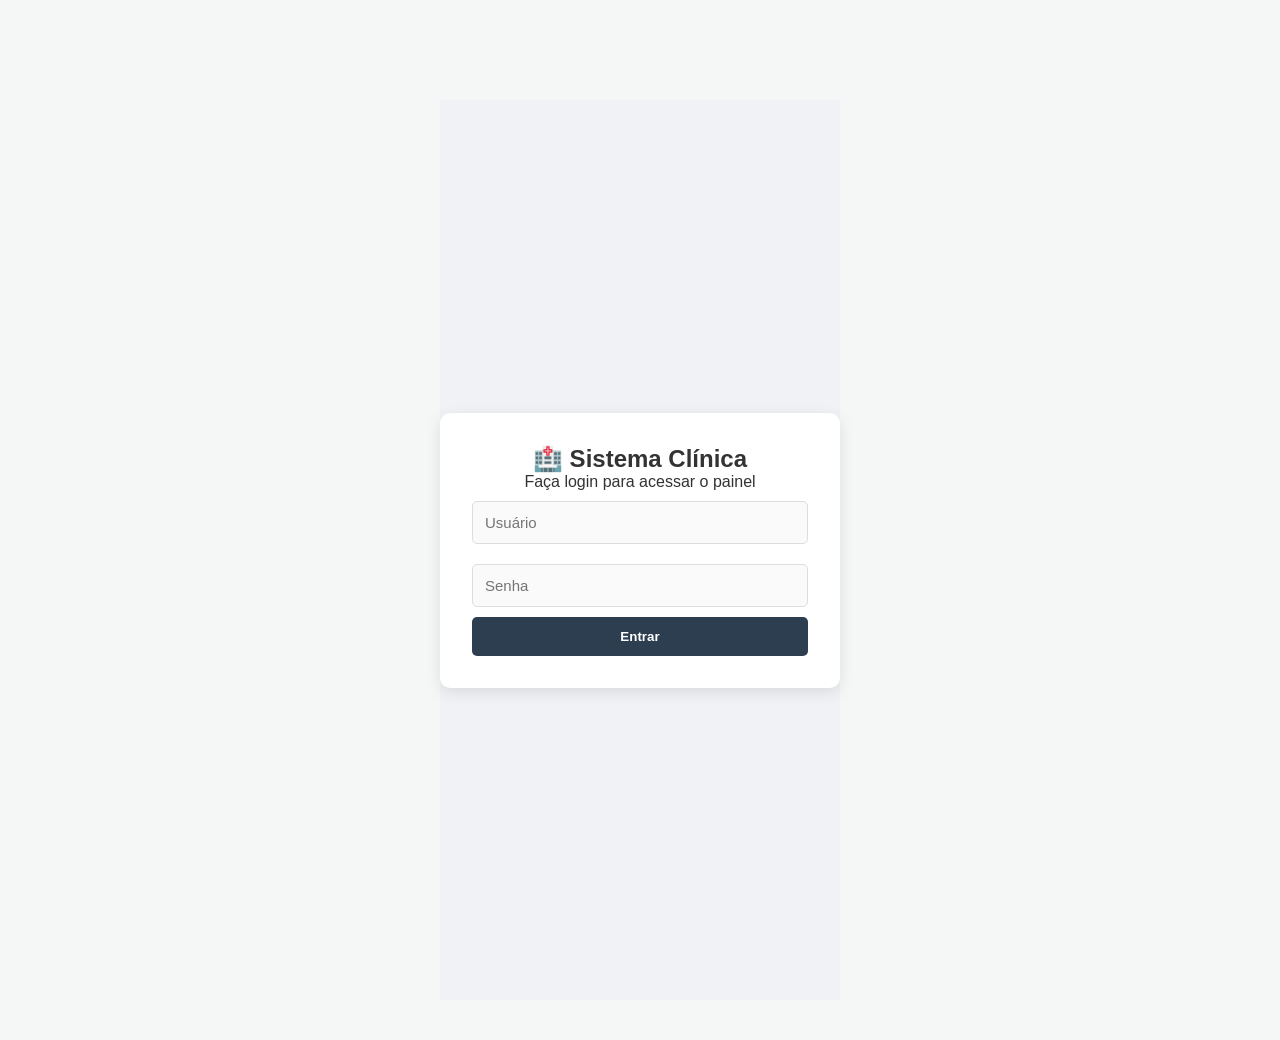
<file: index.html>
<!DOCTYPE html>
<html lang="pt-BR">
<head>
    <meta charset="UTF-8">
    <meta name="viewport" content="width=device-width, initial-scale=1.0">
    <title>Cadastro de Pacientes | Clínica</title>
    <link rel="stylesheet" href="style.css">
</head>
<body>
    <div id="tela-login" class="tela-autenticacao ativa">
        <div class="card-login">
            <h2>🏥 Sistema Clínica</h2>
            <p>Faça login para acessar o painel</p>
            <form id="form-login">
                <input type="text" id="login-usuario" placeholder="Usuário" required>
                <input type="password" id="senha-usuario" placeholder="Senha" required>
                <button type="submit" class="btn-login">Entrar</button>
                <p id="mensagem-erro-login" class="erro-texto" style="display: none;"></p>
            </form>
        </div>
    </div>

    <div id="sistema-principal" style="display: none;">
        
        <nav class="menu-principal">
            <div class="logo">Clínica Integrador</div>
            <ul>
                <li><a href="#" id="link-dashboard" class="ativo">Dashboard</a></li>
                <li><a href="#" id="link-cadastro">Novo Paciente</a></li>
            </ul>
        </nav>

        <main class="container">
            <section id="tela-dashboard" class="tela ativa">
                <header>
                    <h1>Pacientes Cadastrados</h1>
                    <p>Gerencie os registros da clínica de forma rápida e segura.</p>
                </header>
                <table id="tabela-pacientes">
                    <thead>
                        <tr>
                            <th>Nome Completo</th>
                            <th>CPF</th>
                            <th>Telefone</th>
                            <th>Ações</th>
                        </tr>
                    </thead>
                    <tbody></tbody>
                </table>
                <div id="mensagem-vazia" class="vazio">Nenhum paciente cadastrado no momento.</div>
            </section>

            <section id="tela-cadastro" class="tela">
                <header>
                    <h1 id="titulo-form">Novo Paciente</h1>
                    <p>Preencha os dados abaixo para registrar um novo paciente no sistema.</p>
                </header>
                <form id="form-paciente">
                    <input type="hidden" id="paciente-id"> 
                    <div class="form-group">
                        <label for="nome">Nome Completo</label>
                        <input type="text" id="nome" required placeholder="Ex: Maria Silva">
                    </div>
                    <div class="form-group">
                        <label for="email">E-mail</label>
                        <input type="email" id="email" required placeholder="exemplo@email.com">
                    </div>
                    <div class="linha-dupla">
                        <div class="form-group">
                            <label for="cpf">CPF</label>
                            <input type="text" id="cpf" required placeholder="Apenas números (11 dígitos)">
                            <span class="erro-msg" id="erro-cpf">O CPF deve conter exatamente 11 dígitos.</span>
                        </div>
                        <div class="form-group">
                            <label for="nascimento">Data de Nascimento</label>
                            <input type="date" id="nascimento" required>
                        </div>
                    </div>
                    <div class="form-group">
                        <label for="telefone">Telefone</label>
                        <input type="tel" id="telefone" required placeholder="(00) 00000-0000">
                    </div>
                    <button type="submit" class="btn-salvar">Salvar Cadastro</button>
                </form>
            </section>
        </main>
    </div> 

    <script src="app.js"></script>
</body>
</html>
</file>
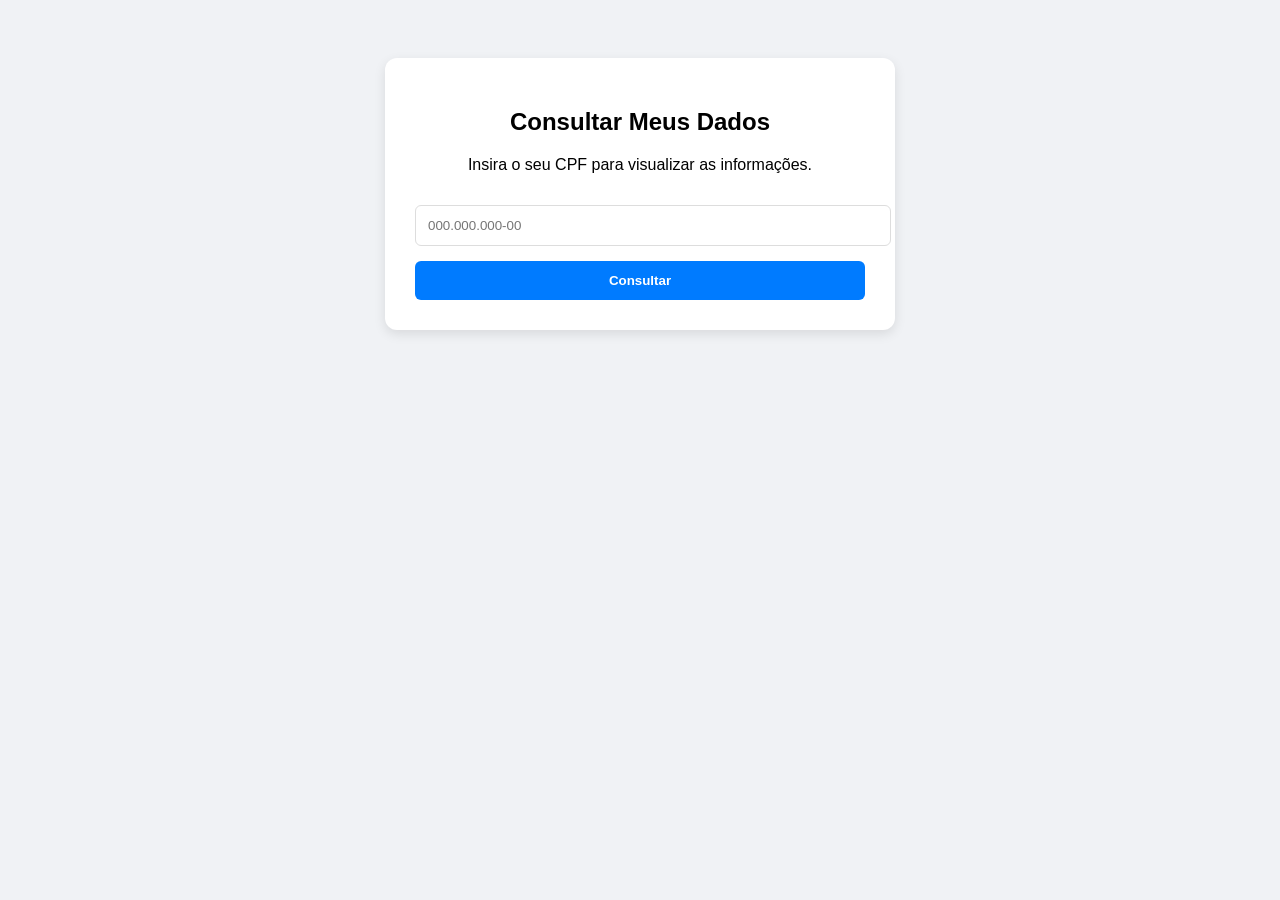
<file: consulta.html>
<!DOCTYPE html>
<html lang="pt-pt">
<head>
    <meta charset="UTF-8">
    <meta name="viewport" content="width=device-width, initial-scale=1.0">
    <title>Consulta de Paciente - Clínica</title>
    <style>
        body { font-family: 'Segoe UI', sans-serif; background: #f0f2f5; display: flex; justify-content: center; padding: 50px; }
        .card-consulta { background: white; padding: 30px; border-radius: 12px; box-shadow: 0 4px 12px rgba(0,0,0,0.1); width: 100%; max-width: 450px; text-align: center; }
        input { width: 100%; padding: 12px; margin: 15px 0; border: 1px solid #ddd; border-radius: 6px; }
        button { width: 100%; padding: 12px; background: #007bff; color: white; border: none; border-radius: 6px; cursor: pointer; font-weight: bold; }
        #resultado { margin-top: 25px; text-align: left; display: none; border-top: 1px solid #eee; padding-top: 15px; }
        .erro { color: #dc3545; display: none; margin-top: 10px; }
    </style>
</head>
<body>

<div class="card-consulta">
    <h2>Consultar Meus Dados</h2>
    <p>Insira o seu CPF para visualizar as informações.</p>
    <input type="text" id="consulta-cpf" placeholder="000.000.000-00">
    <button onclick="buscarPaciente()">Consultar</button>
    <p id="msg-erro" class="erro">Paciente não encontrado.</p>

    <div id="resultado">
        <p><strong>Nome:</strong> <span id="res-nome"></span></p>
        <p><strong>Telefone:</strong> <span id="res-tel"></span></p>
        <p><strong>E-mail:</strong> <span id="res-email"></span></p>
    </div>
</div>

<script>
    async function buscarPaciente() {
        const cpf = document.getElementById('consulta-cpf').value.replace(/\D/g, '');
        const resDiv = document.getElementById('resultado');
        const erroMsg = document.getElementById('msg-erro');

        try {
           
            const response = await fetch(`http://localhost:3000/cliente`);
            const pacientes = await response.json();
            
            
            const paciente = pacientes.find(p => p.cpf.replace(/\D/g, '') === cpf);
            if (paciente) {
                document.getElementById('res-nome').innerText = paciente.nome;
                document.getElementById('res-tel').innerText = paciente.telefone;
                document.getElementById('res-email').innerText = paciente.email || 'Não informado';
                resDiv.style.display = 'block';
                erroMsg.style.display = 'none';
            } else {
                resDiv.style.display = 'none';
                erroMsg.style.display = 'block';
            }
        } catch (f) {
            alert("Erro ao conectar ao servidor. Certifique-se de que o server.js está a correr.");
        }
    }
</script>
</body>
</html>
</file>
<file: style.css>
:root {
    --cor-fundo: #f4f7f6;
    --cor-texto: #333333;
    --cor-primaria: #007bff;
    --cor-primaria-hover: #0056b3;
    --cor-borda: #cccccc;
    --cor-branco: #ffffff;
    --sombra-leve: 0 4px 6px rgba(0, 0, 0, 0.05);
    --sombra-media: 0 4px 12px rgba(0, 0, 0, 0.1);
}

* {
    margin: 0;
    padding: 0;
    box-sizing: border-box;
    font-family: 'Segoe UI', Tahoma, Geneva, Verdana, sans-serif;
}

body {
    background-color: var(--cor-fundo);
    color: var(--cor-texto);
    display: flex;
    flex-direction: column;
    align-items: center;
    min-height: 100vh;
    padding-top: 100px; 
    padding-bottom: 40px;
}


#tabela-pacientes {
    width: 100%;
    border-collapse: collapse;
    margin-top: 20px;
}

#tabela-pacientes th, 
#tabela-pacientes td {
    padding: 15px 20px; /* Isso cria o espaço "em branco" ao redor do texto */
    text-align: left;
    border-bottom: 1px solid #eeeeee;
}

#tabela-pacientes th {
    background-color: #f8f9fa;
    color: #333;
    font-weight: bold;
}

.menu-principal {
    background-color: var(--cor-branco);
    box-shadow: var(--sombra-leve);
    padding: 15px 40px;
    display: flex;
    justify-content: space-between;
    align-items: center;
    width: 100%;
    position: fixed;
    top: 0;
    left: 0;
    z-index: 1000;
}

.menu-principal .logo {
    font-size: 20px;
    font-weight: bold;
    color: var(--cor-primaria);
}

.menu-principal ul {
    list-style: none;
    display: flex;
    gap: 10px;
}

.menu-principal a {
    color: var(--cor-texto);
    text-decoration: none;
    font-weight: 600;
    font-size: 14px;
    padding: 8px 16px;
    border-radius: 6px;
    transition: all 0.3s ease;
}

.menu-principal a:hover {
    background-color: var(--cor-fundo);
    color: var(--cor-primaria);
}

.menu-principal a.ativo {
    background-color: var(--cor-primaria);
    color: var(--cor-branco);
}

.container {
    background-color: var(--cor-branco);
    padding: 40px;
    border-radius: 12px;
    box-shadow: var(--sombra-media);
    width: 90%;
    max-width: 800px;
}

.tela { display: none; }
.tela.ativa { 
    display: block; 
    animation: fadeIn 0.4s ease-out; 
}

@keyframes fadeIn {
    from { opacity: 0; transform: translateY(10px); }
    to { opacity: 1; transform: translateY(0); }
}

header h1 {
    font-size: 26px;
    margin-bottom: 6px;
    color: var(--cor-texto);
}

header p {
    font-size: 15px;
    color: #666;
    margin-bottom: 30px;
}

.form-group {
    margin-bottom: 20px;
    display: flex;
    flex-direction: column;
}

.linha-dupla {
    display: flex;
    gap: 20px;
}

.linha-dupla .form-group {
    flex: 1;
}

label {
    font-size: 14px;
    font-weight: 600;
    margin-bottom: 8px;
    color: #444;
}

input {
    padding: 12px;
    border: 1px solid var(--cor-borda);
    border-radius: 6px;
    font-size: 15px;
    transition: all 0.3s ease;
    background-color: #fafafa;
}

input:focus {
    outline: none;
    border-color: var(--cor-primaria);
    background-color: var(--cor-branco);
    box-shadow: 0 0 0 3px rgba(0, 123, 255, 0.15); 
}

.erro-msg {
    color: #dc3545;
    font-size: 13px;
    display: none;
    margin-top: 6px;
    font-weight: 500;
}

input.invalido {
    border-color: #dc3545;
    background-color: #fff8f8;
}

input.invalido:focus {
    box-shadow: 0 0 0 3px rgba(220, 53, 69, 0.15);
}

.btn-salvar {
    width: 100%;
    padding: 14px;
    background-color: var(--cor-primaria);
    color: var(--cor-branco);
    border: none;
    border-radius: 6px;
    font-size: 16px;
    font-weight: bold;
    cursor: pointer;
    transition: background-color 0.3s ease;
    margin-top: 10px;
}

.btn-salvar:hover {
    background-color: var(--cor-primaria-hover);
}

table {
    width: 100%;
    border-collapse: collapse;
    margin-top: 10px;
}

th, td {
    padding: 16px 12px;
    text-align: left;
    border-bottom: 1px solid #edf2f0;
}

th {
    background-color: #f8fbf9;
    font-weight: 600;
    color: #555;
    text-transform: uppercase;
    font-size: 12px;
    letter-spacing: 0.5px;
    border-bottom: 2px solid var(--cor-borda);
}

tr:hover {
    background-color: #fcfdfe;
}

.btn-acao {
    padding: 8px 12px;
    border: none;
    border-radius: 4px;
    cursor: pointer;
    font-size: 12px;
    font-weight: bold;
    margin-right: 8px;
    color: white;
    transition: opacity 0.2s;
}

.btn-acao:hover { opacity: 0.8; }
.btn-editar { background-color: #f39c12; } 
.btn-excluir { background-color: #e74c3c; } 

.vazio {
    text-align: center;
    color: #888;
    margin-top: 20px;
    padding: 40px;
    background-color: #f9fafa;
    border-radius: 8px;
    border: 1px dashed var(--cor-borda);
}
.tela-autenticacao {
    display: flex;
    justify-content: center;
    align-items: center;
    height: 100vh;
    background-color: #f0f2f5;
}

.card-login {
    background: white;
    padding: 2rem;
    border-radius: 10px;
    box-shadow: 0 4px 15px rgba(0,0,0,0.1);
    text-align: center;
    width: 100%;
    max-width: 400px;
}

.card-login input {
    width: 100%;
    padding: 12px;
    margin: 10px 0;
    border: 1px solid #ddd;
    border-radius: 5px;
}

.btn-login {
    width: 100%;
    padding: 12px;
    background-color: #2c3e50;
    color: white;
    border: none;
    border-radius: 5px;
    cursor: pointer;
    font-weight: bold;
}

.erro-texto {
    color: #e74c3c;
    margin-top: 10px;
    font-size: 0.9rem;
}

#tabela-pacientes {
    width: 100%;
    border-collapse: collapse;
    margin-top: 20px;
    table-layout: fixed;
}

#tabela-pacientes th, 
#tabela-pacientes td {
    padding: 15px 10px; 
    text-align: left;
    border-bottom: 1px solid #eeeeee;
    vertical-align: middle;
}

#tabela-pacientes th:nth-child(1), #tabela-pacientes td:nth-child(1) { width: 35%; } 
#tabela-pacientes th:nth-child(2), #tabela-pacientes td:nth-child(2) { width: 20%; } 
#tabela-pacientes th:nth-child(3), #tabela-pacientes td:nth-child(3) { width: 20%; }
#tabela-pacientes th:nth-child(4), #tabela-pacientes td:nth-child(4) { 
    width: 25%; 
    text-align: right; 
    padding-right: 0;  
}

.btn-acao {
    margin-left: 5px;
    margin-right: 0;
}

.container {
    background-color: var(--cor-branco);
    padding: 30px; 
    border-radius: 12px;
    box-shadow: var(--sombra-media);
    width: 95%;
    max-width: 900px; 
}
</file>
